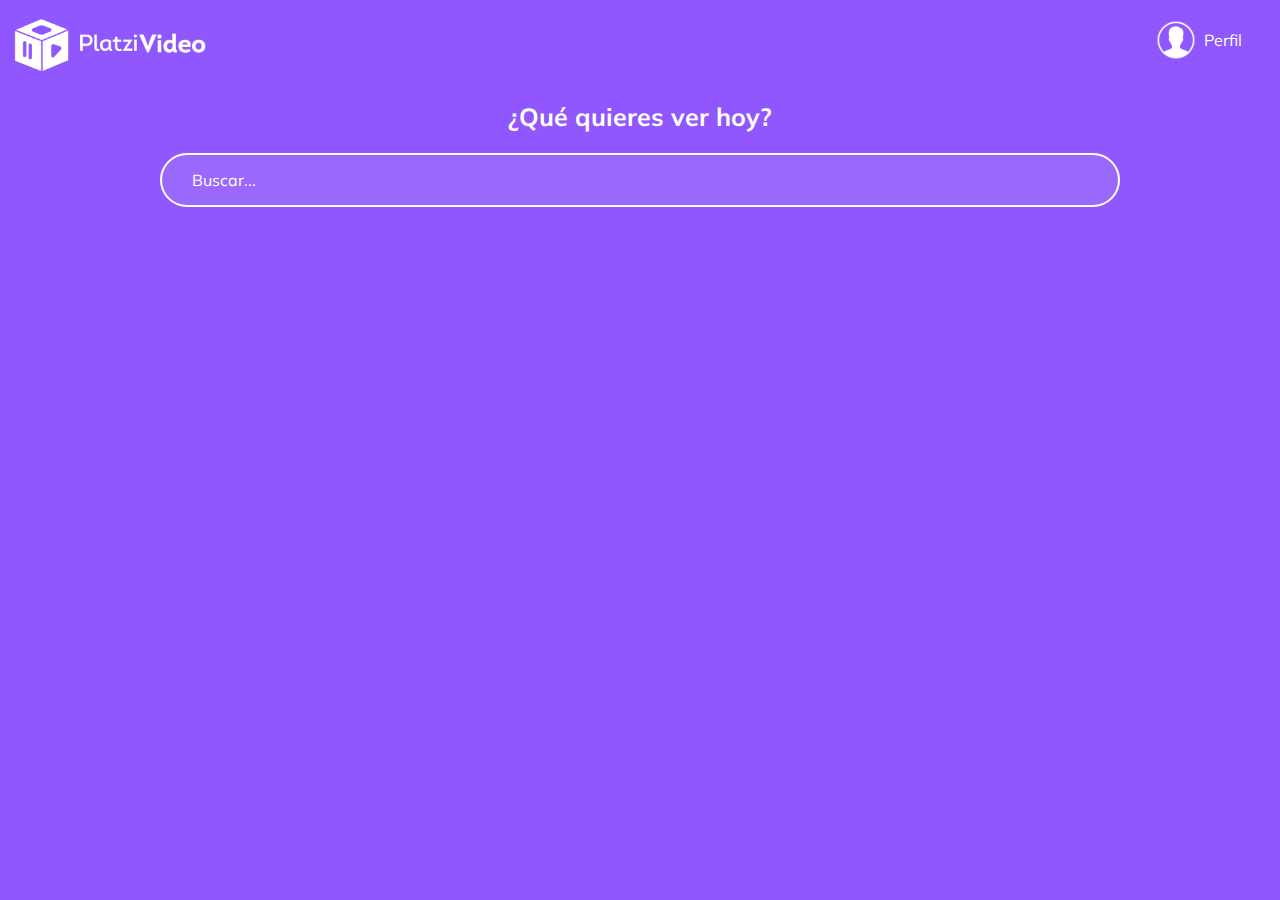
<file: Curso de Frontend Developer/platziVideo/index.html>
<!DOCTYPE html>
<html lang="en">
<head>
  <meta charset="UTF-8">
  <meta name="viewport" content="width=device-width, initial-scale=1.0">
  <meta http-equiv="X-UA-Compatible" content="ie=edge">
  <link rel="stylesheet" href="./css/style.css">
  <link href="https://fonts.googleapis.com/css?family=Muli&display=swap" rel="stylesheet">
  <title>Menú Desplegable</title>
</head>

<body>
  
    <header class="header">
      <img class="header__img" src="./logos/logo-platzi.png">
      <div class="header__menu">
        <div class="header__menu--profile">
          <img src="./logos/user-icon.png" alt="User">
          <p>Perfil</p>
        </div>
        <ul>
          <li><a href="/">Cuenta</a></li>
          <li><a href="/">Cerrar Sesión</a></li>
        </ul>
      </div>
    </header>

    <section class="main">
      <h2 class="main__title">¿Qué quieres ver hoy?</h2>
      <input class="input" type="text" placeholder="Buscar...">
    </section>
  </body>
  </html>
</file>
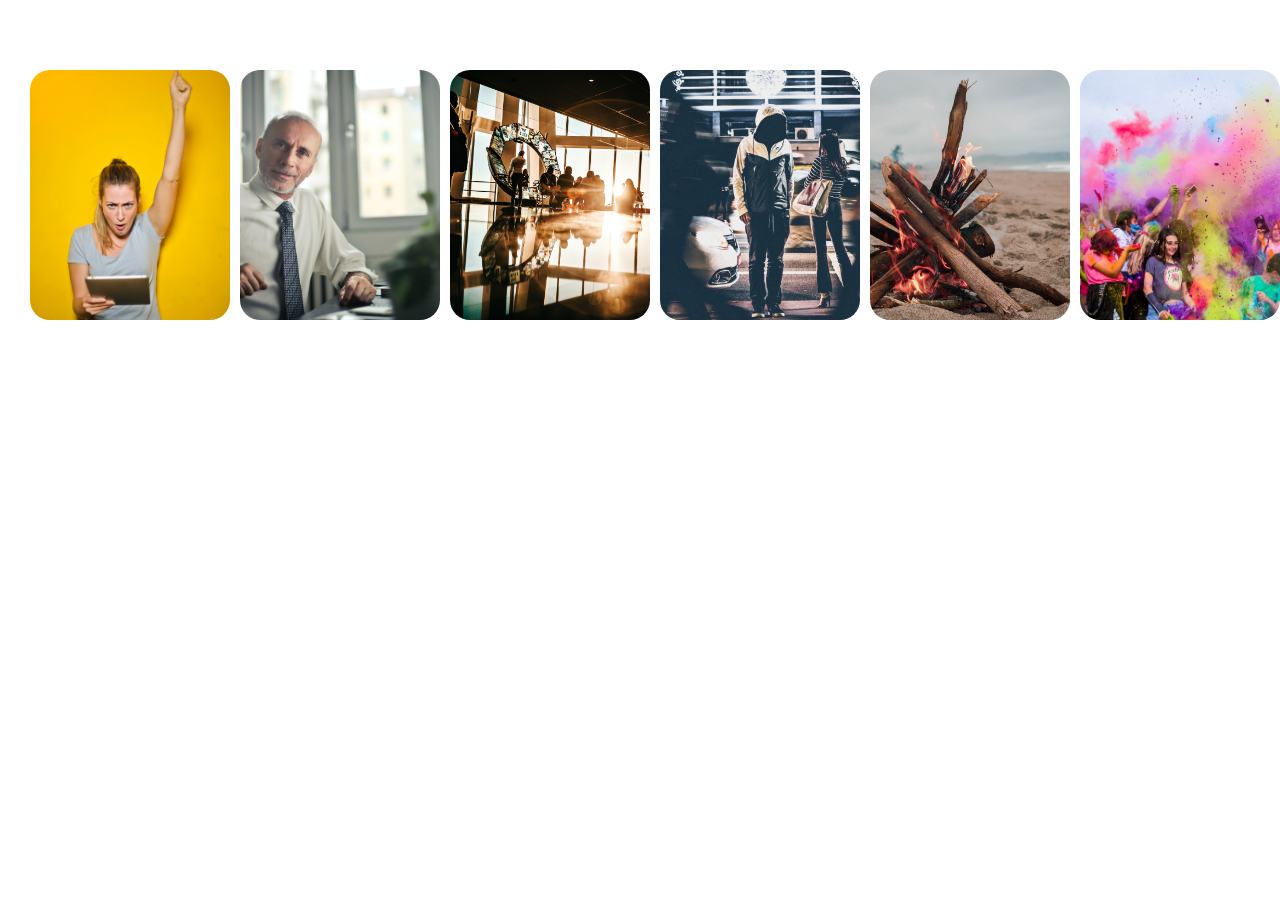
<file: Curso de Frontend Developer/platziVideo/carrusel-1.html>
<!DOCTYPE html>
<html lang="en"> 
<head>
    <meta charset="UTF-8">
    <meta http-equiv="X-UA-Compatible" content="IE=edge">
    <meta name="viewport" content="width=device-width, initial-scale=1.0">
    <link rel="stylesheet" href="./css/ca-style.css">
    <title>carrucel</title>
</head>
<body>
    <section class="carrucel">
        <div class="carrucel__container">

            <div class="carrucel-item">
                <img class="carrucel-item__img" src="./photos/1.jpg" alt="people">
                <div class="carrucel-item__details">
                    <div class="carrucel-item__details--img">
                        <img src="./icons/play.png" alt="play">
                        <img src="./icons/plus.png" alt="plau">
                    </div>
                    <p class="carrucel-item__details--title">Titulo descriptivo</p>
                    <p class="carrucel-item__details--subtitle">2019 16+ 114minutos</p>
                </div>
            </div>

            <div class="carrucel-item">
                <img  class="carrucel-item__img" src="./photos/2.jpg" alt="">
                <div class="carrucel-item__details">
                    <div class="carrucel-item__details--img">
                        <img src="./icons/play.png" alt="play">
                        <img src="./icons/plus.png" alt="plau">
                    </div>
                    <p class="carrucel-item__details--title">Titulo descriptivo</p>
                    <p class="carrucel-item__details--subtitle">2019 16+ 114minutos</p>
                </div>
            </div>

            
            <div class="carrucel-item">
                <img  class="carrucel-item__img" src="./photos/3.jpg" alt="">
                <div class="carrucel-item__details">
                    <div class="carrucel-item__details--img">
                        <img src="./icons/play.png" alt="play">
                        <img src="./icons/plus.png" alt="plau">
                    </div>
                    <p class="carrucel-item__details--title">Titulo descriptivo</p>
                    <p class="carrucel-item__details--subtitle">2019 16+ 114minutos</p>
                </div>
            </div>

            
            <div class="carrucel-item">
                <img  class="carrucel-item__img" src="./photos/4.jpg" alt="">
                <div class="carrucel-item__details">
                    <div class="carrucel-item__details--img">
                        <img src="./icons/play.png" alt="play">
                        <img src="./icons/plus.png" alt="plau">
                    </div>
                    <p class="carrucel-item__details--title">Titulo descriptivo</p>
                    <p class="carrucel-item__details--subtitle">2019 16+ 114minutos</p>
                </div>
            </div>

            
            <div class="carrucel-item">
                <img  class="carrucel-item__img" src="./photos/5.jpg" alt="">
                <div class="carrucel-item__details">
                    <div class="carrucel-item__details--img">
                        <img src="./icons/play.png" alt="play">
                        <img src="./icons/plus.png" alt="plau">
                    </div>
                    <p class="carrucel-item__details--title">Titulo descriptivo</p>
                    <p class="carrucel-item__details--subtitle">2019 16+ 114minutos</p>
                </div>
            </div>

            
            <div class="carrucel-item">
                <img  class="carrucel-item__img" src="./photos/6.jpg" alt="">
                <div class="carrucel-item__details">
                    <div class="carrucel-item__details--img">
                        <img src="./icons/play.png" alt="play">
                        <img src="./icons/plus.png" alt="plau">
                    </div>
                    <p class="carrucel-item__details--title">Titulo descriptivo</p>
                    <p class="carrucel-item__details--subtitle">2019 16+ 114minutos</p>
                </div>
            </div>

            
            <div class="carrucel-item">
                <img  class="carrucel-item__img" src="./photos/7.jpg" alt="">
                <div class="carrucel-item__details">
                    <div class="carrucel-item__details--img">
                        <img src="./icons/play.png" alt="play">
                        <img src="./icons/plus.png" alt="plau">
                    </div>
                    <p class="carrucel-item__details--title">Titulo descriptivo</p>
                    <p class="carrucel-item__details--subtitle">2019 16+ 114minutos</p>
                </div>
            </div>

            
            <div class="carrucel-item">
                <img  class="carrucel-item__img" src="./photos/8.jpg" alt="">
                <div class="carrucel-item__details">
                    <div class="carrucel-item__details--img">
                        <img src="./icons/play.png" alt="play">
                        <img src="./icons/plus.png" alt="plau">
                    </div>
                    <p class="carrucel-item__details--title">Titulo descriptivo</p>
                    <p class="carrucel-item__details--subtitle">2019 16+ 114minutos</p>
                </div>
            </div>

            
            <div class="carrucel-item">
                <img  class="carrucel-item__img" src="./photos/9.jpg" alt="">
                <div class="carrucel-item__details">
                    <div class="carrucel-item__details--img">
                        <img src="./icons/play.png" alt="play">
                        <img src="./icons/plus.png" alt="plau">
                    </div>
                    <p class="carrucel-item__details--title">Titulo descriptivo</p>
                    <p class="carrucel-item__details--subtitle">2019 16+ 114minutos</p>
                </div>
            </div>

            
            <div class="carrucel-item">
                <img  class="carrucel-item__img" src="./photos/10.jpg" alt="">
                <div class="carrucel-item__details">
                    <div class="carrucel-item__details--img">
                        <img src="./icons/play.png" alt="play">
                        <img src="./icons/plus.png" alt="plau">
                    </div>
                    <p class="carrucel-item__details--title">Titulo descriptivo</p>
                    <p class="carrucel-item__details--subtitle">2019 16+ 114minutos</p>
                </div>
            </div>

            
            <div class="carrucel-item">
                <img  class="carrucel-item__img" src="./photos/11.jpg" alt="">
                <div class="carrucel-item__details">
                    <div class="carrucel-item__details--img">
                        <img src="./icons/play.png" alt="play">
                        <img src="./icons/plus.png" alt="plau">
                    </div>
                    <p class="carrucel-item__details--title">Titulo descriptivo</p>
                    <p class="carrucel-item__details--subtitle">2019 16+ 114minutos</p>
                </div>
            </div>

        </div>
    </section>
</body>
</html>
</file>
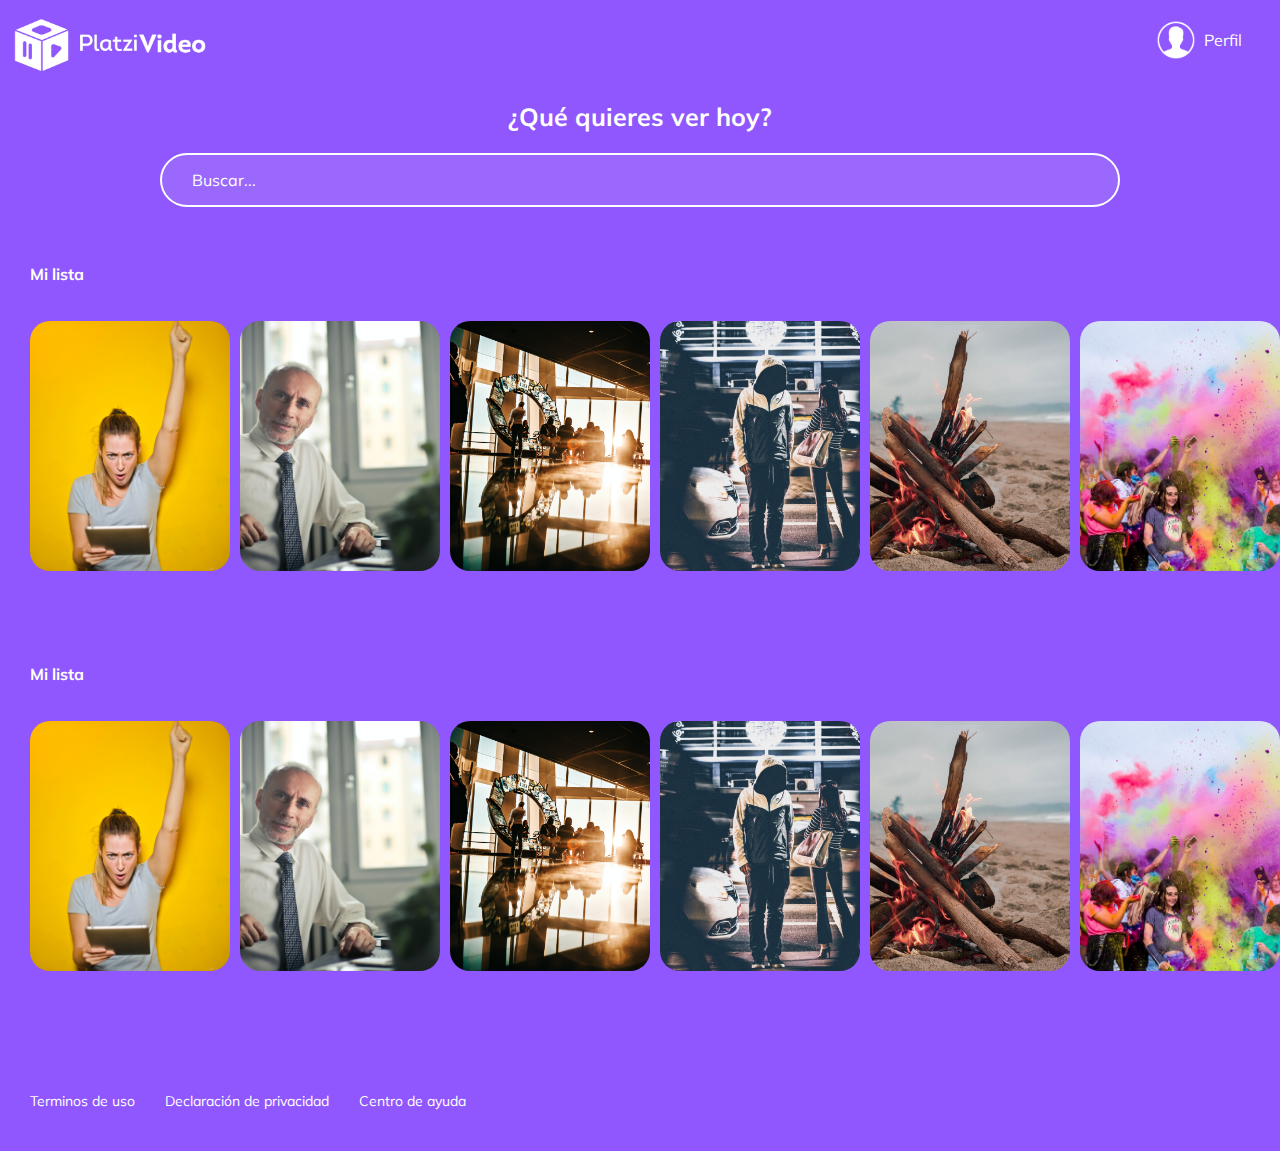
<file: Curso de Frontend Developer/platziVideo/pagian-principal.html>
<!DOCTYPE html>
<html lang="en">
<head>
<meta charset="UTF-8">
<meta http-equiv="X-UA-Compatible" content="IE=edge">
<meta name="viewport" content="width=device-width, initial-scale=1.0">
<link rel="stylesheet" href="./css/style.css">
<link rel="stylesheet" href="./css/ca-style.css">
<link href="https://fonts.googleapis.com/css?family=Muli&display=swap" rel="stylesheet">
<title>Document</title>
</head>
<body>
    <header class="header">
    <img class="header__img" src="./logos/logo-platzi.png">
    <div class="header__menu">
        <div class="header__menu--profile">
        <img src="./logos/user-icon.png" alt="User">
        <p>Perfil</p>
        </div>
        <ul>
        <li><a href="http://192.168.0.9:5500/iniciar-secion.html">Cuenta</a></li>
        <li><a href="/">Cerrar Sesión</a></li>
        </ul>
    </div>
    </header>

    <section class="main">
    <h2 class="main__title">¿Qué quieres ver hoy?</h2>
    <input class="input" type="text" placeholder="Buscar...">
    </section>

    <h2 class="categoris__title">Mi lista</h2>

    <section class="carrucel">
    <div class="carrucel__container">

        <div class="carrucel-item">
            <img class="carrucel-item__img" src="./photos/1.jpg" alt="people">
            <div class="carrucel-item__details">
                <div class="carrucel-item__details--img">
                    <img src="./icons/play.png" alt="play">
                    <img src="./icons/plus.png" alt="plau">
                </div>
                <p class="carrucel-item__details--title">Titulo descriptivo</p>
                <p class="carrucel-item__details--subtitle">2019 16+ 114minutos</p>
            </div>
        </div>

        <div class="carrucel-item">
            <img  class="carrucel-item__img" src="./photos/2.jpg" alt="">
            <div class="carrucel-item__details">
                <div class="carrucel-item__details--img">
                    <img src="./icons/play.png" alt="play">
                    <img src="./icons/plus.png" alt="plau">
                </div>
                <p class="carrucel-item__details--title">Titulo descriptivo</p>
                <p class="carrucel-item__details--subtitle">2019 16+ 114minutos</p>
            </div>
        </div>

        
        <div class="carrucel-item">
            <img  class="carrucel-item__img" src="./photos/3.jpg" alt="">
            <div class="carrucel-item__details">
                <div class="carrucel-item__details--img">
                    <img src="./icons/play.png" alt="play">
                    <img src="./icons/plus.png" alt="plau">
                </div>
                <p class="carrucel-item__details--title">Titulo descriptivo</p>
                <p class="carrucel-item__details--subtitle">2019 16+ 114minutos</p>
            </div>
        </div>

        
        <div class="carrucel-item">
            <img  class="carrucel-item__img" src="./photos/4.jpg" alt="">
            <div class="carrucel-item__details">
                <div class="carrucel-item__details--img">
                    <img src="./icons/play.png" alt="play">
                    <img src="./icons/plus.png" alt="plau">
                </div>
                <p class="carrucel-item__details--title">Titulo descriptivo</p>
                <p class="carrucel-item__details--subtitle">2019 16+ 114minutos</p>
            </div>
        </div>

        
        <div class="carrucel-item">
            <img  class="carrucel-item__img" src="./photos/5.jpg" alt="">
            <div class="carrucel-item__details">
                <div class="carrucel-item__details--img">
                    <img src="./icons/play.png" alt="play">
                    <img src="./icons/plus.png" alt="plau">
                </div>
                <p class="carrucel-item__details--title">Titulo descriptivo</p>
                <p class="carrucel-item__details--subtitle">2019 16+ 114minutos</p>
            </div>
        </div>

        
        <div class="carrucel-item">
            <img  class="carrucel-item__img" src="./photos/6.jpg" alt="">
            <div class="carrucel-item__details">
                <div class="carrucel-item__details--img">
                    <img src="./icons/play.png" alt="play">
                    <img src="./icons/plus.png" alt="plau">
                </div>
                <p class="carrucel-item__details--title">Titulo descriptivo</p>
                <p class="carrucel-item__details--subtitle">2019 16+ 114minutos</p>
            </div>
        </div>

        
        <div class="carrucel-item">
            <img  class="carrucel-item__img" src="./photos/7.jpg" alt="">
            <div class="carrucel-item__details">
                <div class="carrucel-item__details--img">
                    <img src="./icons/play.png" alt="play">
                    <img src="./icons/plus.png" alt="plau">
                </div>
                <p class="carrucel-item__details--title">Titulo descriptivo</p>
                <p class="carrucel-item__details--subtitle">2019 16+ 114minutos</p>
            </div>
        </div>

        
        <div class="carrucel-item">
            <img  class="carrucel-item__img" src="./photos/8.jpg" alt="">
            <div class="carrucel-item__details">
                <div class="carrucel-item__details--img">
                    <img src="./icons/play.png" alt="play">
                    <img src="./icons/plus.png" alt="plau">
                </div>
                <p class="carrucel-item__details--title">Titulo descriptivo</p>
                <p class="carrucel-item__details--subtitle">2019 16+ 114minutos</p>
            </div>
        </div>

        
        <div class="carrucel-item">
            <img  class="carrucel-item__img" src="./photos/9.jpg" alt="">
            <div class="carrucel-item__details">
                <div class="carrucel-item__details--img">
                    <img src="./icons/play.png" alt="play">
                    <img src="./icons/plus.png" alt="plau">
                </div>
                <p class="carrucel-item__details--title">Titulo descriptivo</p>
                <p class="carrucel-item__details--subtitle">2019 16+ 114minutos</p>
            </div>
        </div>

        
        <div class="carrucel-item">
            <img  class="carrucel-item__img" src="./photos/10.jpg" alt="">
            <div class="carrucel-item__details">
                <div class="carrucel-item__details--img">
                    <img src="./icons/play.png" alt="play">
                    <img src="./icons/plus.png" alt="plau">
                </div>
                <p class="carrucel-item__details--title">Titulo descriptivo</p>
                <p class="carrucel-item__details--subtitle">2019 16+ 114minutos</p>
            </div>
        </div>

        
        <div class="carrucel-item">
            <img  class="carrucel-item__img" src="./photos/11.jpg" alt="">
            <div class="carrucel-item__details">
                <div class="carrucel-item__details--img">
                    <img src="./icons/play.png" alt="play">
                    <img src="./icons/plus.png" alt="plau">
                </div>
                <p class="carrucel-item__details--title">Titulo descriptivo</p>
                <p class="carrucel-item__details--subtitle">2019 16+ 114minutos</p>
            </div>
        </div>

    </div>
</section>



<h2 class="categoris__title">Mi lista</h2>

<section class="carrucel">
<div class="carrucel__container">

    <div class="carrucel-item">
        <img class="carrucel-item__img" src="./photos/1.jpg" alt="people">
        <div class="carrucel-item__details">
            <div class="carrucel-item__details--img">
                <img src="./icons/play.png" alt="play">
                <img src="./icons/plus.png" alt="plau">
            </div>
            <p class="carrucel-item__details--title">Titulo descriptivo</p>
            <p class="carrucel-item__details--subtitle">2019 16+ 114minutos</p>
        </div>
    </div>

    <div class="carrucel-item">
        <img  class="carrucel-item__img" src="./photos/2.jpg" alt="">
        <div class="carrucel-item__details">
            <div class="carrucel-item__details--img">
                <img src="./icons/play.png" alt="play">
                <img src="./icons/plus.png" alt="plau">
            </div>
            <p class="carrucel-item__details--title">Titulo descriptivo</p>
            <p class="carrucel-item__details--subtitle">2019 16+ 114minutos</p>
        </div>
    </div>

    
    <div class="carrucel-item">
        <img  class="carrucel-item__img" src="./photos/3.jpg" alt="">
        <div class="carrucel-item__details">
            <div class="carrucel-item__details--img">
                <img src="./icons/play.png" alt="play">
                <img src="./icons/plus.png" alt="plau">
            </div>
            <p class="carrucel-item__details--title">Titulo descriptivo</p>
            <p class="carrucel-item__details--subtitle">2019 16+ 114minutos</p>
        </div>
    </div>

    
    <div class="carrucel-item">
        <img  class="carrucel-item__img" src="./photos/4.jpg" alt="">
        <div class="carrucel-item__details">
            <div class="carrucel-item__details--img">
                <img src="./icons/play.png" alt="play">
                <img src="./icons/plus.png" alt="plau">
            </div>
            <p class="carrucel-item__details--title">Titulo descriptivo</p>
            <p class="carrucel-item__details--subtitle">2019 16+ 114minutos</p>
        </div>
    </div>

    
    <div class="carrucel-item">
        <img  class="carrucel-item__img" src="./photos/5.jpg" alt="">
        <div class="carrucel-item__details">
            <div class="carrucel-item__details--img">
                <img src="./icons/play.png" alt="play">
                <img src="./icons/plus.png" alt="plau">
            </div>
            <p class="carrucel-item__details--title">Titulo descriptivo</p>
            <p class="carrucel-item__details--subtitle">2019 16+ 114minutos</p>
        </div>
    </div>

    
    <div class="carrucel-item">
        <img  class="carrucel-item__img" src="./photos/6.jpg" alt="">
        <div class="carrucel-item__details">
            <div class="carrucel-item__details--img">
                <img src="./icons/play.png" alt="play">
                <img src="./icons/plus.png" alt="plau">
            </div>
            <p class="carrucel-item__details--title">Titulo descriptivo</p>
            <p class="carrucel-item__details--subtitle">2019 16+ 114minutos</p>
        </div>
    </div>

    
    <div class="carrucel-item">
        <img  class="carrucel-item__img" src="./photos/7.jpg" alt="">
        <div class="carrucel-item__details">
            <div class="carrucel-item__details--img">
                <img src="./icons/play.png" alt="play">
                <img src="./icons/plus.png" alt="plau">
            </div>
            <p class="carrucel-item__details--title">Titulo descriptivo</p>
            <p class="carrucel-item__details--subtitle">2019 16+ 114minutos</p>
        </div>
    </div>

    
    <div class="carrucel-item">
        <img  class="carrucel-item__img" src="./photos/8.jpg" alt="">
        <div class="carrucel-item__details">
            <div class="carrucel-item__details--img">
                <img src="./icons/play.png" alt="play">
                <img src="./icons/plus.png" alt="plau">
            </div>
            <p class="carrucel-item__details--title">Titulo descriptivo</p>
            <p class="carrucel-item__details--subtitle">2019 16+ 114minutos</p>
        </div>
    </div>

    
    <div class="carrucel-item">
        <img  class="carrucel-item__img" src="./photos/9.jpg" alt="">
        <div class="carrucel-item__details">
            <div class="carrucel-item__details--img">
                <img src="./icons/play.png" alt="play">
                <img src="./icons/plus.png" alt="plau">
            </div>
            <p class="carrucel-item__details--title">Titulo descriptivo</p>
            <p class="carrucel-item__details--subtitle">2019 16+ 114minutos</p>
        </div>
    </div>

    
    <div class="carrucel-item">
        <img  class="carrucel-item__img" src="./photos/10.jpg" alt="">
        <div class="carrucel-item__details">
            <div class="carrucel-item__details--img">
                <img src="./icons/play.png" alt="play">
                <img src="./icons/plus.png" alt="plau">
            </div>
            <p class="carrucel-item__details--title">Titulo descriptivo</p>
            <p class="carrucel-item__details--subtitle">2019 16+ 114minutos</p>
        </div>
    </div>

    
    <div class="carrucel-item">
        <img  class="carrucel-item__img" src="./photos/11.jpg" alt="">
        <div class="carrucel-item__details">
            <div class="carrucel-item__details--img">
                <img src="./icons/play.png" alt="play">
                <img src="./icons/plus.png" alt="plau">
            </div>
            <p class="carrucel-item__details--title">Titulo descriptivo</p>
            <p class="carrucel-item__details--subtitle">2019 16+ 114minutos</p>
        </div>
    </div>

</div>
</section>

<footer>
<footer class="footer">
    <a href="">Terminos de uso</a>
    <a href="">Declaración de privacidad</a>
    <a href="">Centro de ayuda</a>
</footer>
</body>
</html>
</file>
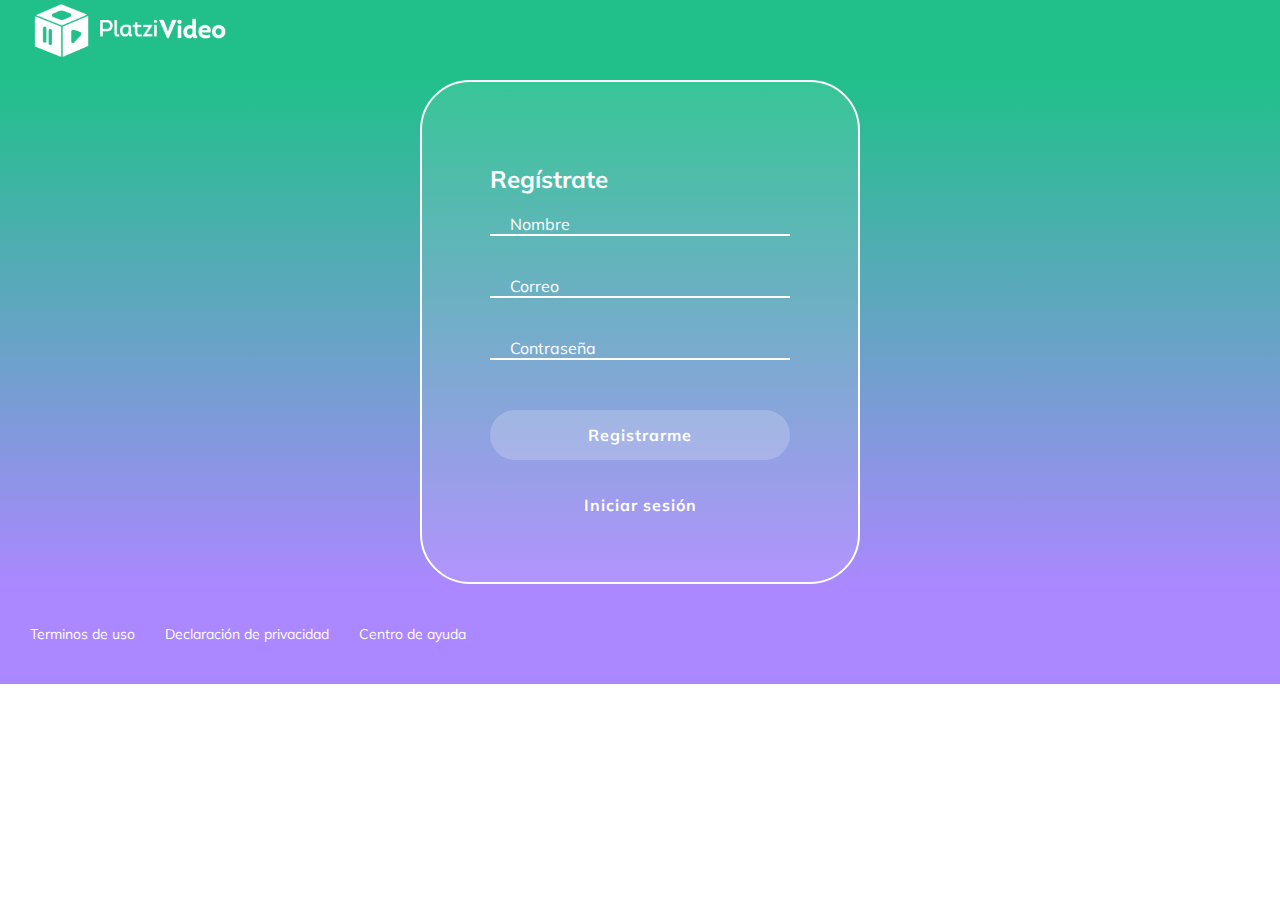
<file: Curso de Frontend Developer/platziVideo/registro.html>
<!DOCTYPE html>
<html lang="en">
<head>
    <meta charset="UTF-8">
    <meta http-equiv="X-UA-Compatible" content="IE=edge">
    <meta name="viewport" content="width=device-width, initial-scale=1.0">
    <link rel="stylesheet" href="./css/registro.css">
    <link href="https://fonts.googleapis.com/css?family=Muli&display=swap" rel="stylesheet">
    <title>Registro</title>
</head>
<body>
    <header class="header">
        <img class="header__img" src="./logos/logo-platzi.png" alt="logo-platziVideo">
    </header>
    <section class="login">
        <section class="login__container">
            <h2>Regístrate</h2>
            <form class="login__container--form">
                <input class="input" type="text" placeholder="Nombre">
                <input class="input" type="email" placeholder="Correo">
                <input class="input" type="password" placeholder="Contraseña">
                <button class="buttom__registro">Registrarme</button>
                <button class="buttom__Iniciar">Iniciar sesión</button>
            </form>
        </section>
    </section> 
    
    <footer>
        <footer class="footer">
            <a href="">Terminos de uso</a>
            <a href="">Declaración de privacidad</a>
            <a href="">Centro de ayuda</a>
        </footer>
    </footer> 
</body>
</html>
</file>
<file: Curso de Frontend Developer/platziVideo/css/style.css>
body {
  margin: 0px;
  font-family: 'Muli', sans-serif;
  background-color: #8F57FD;
}

.header {
  background-color: #8F57FD;
  width: 100%;
  height: 80px;
  display: -webkit-box;
  display: -ms-flexbox;
  display: flex;
  -webkit-box-pack: justify;
      -ms-flex-pack: justify;
          justify-content: space-between;
  -webkit-box-align: center;
      -ms-flex-align: center;
          align-items: center;
}

.header__img {
  width: 200px;
  margin-top: 10px;
  margin-left: 10px;
}

.header__menu {
  margin-right: 30px;
}

.header__menu ul {
  display: none;
  list-style: none;
  padding: 0px;
  position: absolute;
  width: 100px;
  text-align: right;
  margin: 0px 0px 0px -14px;
}

.header__menu:hover ul, ul:hover {
  display: block;
}

.header__menu li {
  margin: 10px 0px;
}

.header__menu li a {
  color: white;
  text-decoration: none;
}

.header__menu li a:hover {
  text-decoration: underline;
}

.header__menu--profile {
  margin-right: 8px;
  display: -webkit-box;
  display: -ms-flexbox;
  display: flex;
  -webkit-box-align: center;
      -ms-flex-align: center;
          align-items: center;
  cursor: pointer;
}

.header__menu--profile img {
  margin-right: 8px;
  width: 40px;
}

.header__menu--profile p {
  margin: 0px;
  color: white;
}

.main {
  height: 150px;
  text-align: center;
}

.main__title {
  color: white;
  font-size: 25px;
}

.categoris__title {
  color: white;
  font-size: 16px;
  position: absolute;
  padding-left: 30px;
  width: 100%;
}

.input {
  border: 2.3px solid white;
  width: 70%;
  height: 50px;
  font-family: 'Muli', sans-serif;
  border-radius: 100PX;
  font-size: 16px;
  padding: 0px 30px;
  background-color: rgba(255, 255, 255, 0.1);
  color: white;
  outline: none;
}

::-webkit-input-placeholder {
  color: white;
}

:-ms-input-placeholder {
  color: white;
}

::-ms-input-placeholder {
  color: white;
}

::placeholder {
  color: white;
}

.footer {
  -webkit-box-align: center;
      -ms-flex-align: center;
          align-items: center;
  background-color: #8f57fd;
  display: -webkit-box;
  display: -ms-flexbox;
  display: flex;
  height: 100px;
  width: 100%;
}

.footer a {
  color: white;
  cursor: pointer;
  font-size: 14px;
  padding-left: 30px;
  text-decoration: none;
}

.footer a:hover {
  text-decoration: underline;
}
/*# sourceMappingURL=style.css.map */
</file>
<file: Curso de Frontend Developer/platziVideo/css/ca-style.css>
body{
    margin: 0px;
} 

.carrucel{
    width: 100%;
    overflow: scroll;
    padding-left: 30px;
    position: relative;
}

.carrucel__container{
    transition: 450ms -webkit-transform;
    transition: 450ms transform;
    transition: 450ms transform, 450ms -webkit-transform;
    font-size: 0;
    white-space: nowrap;
    margin: 70px 0px;
    padding-bottom: 10px;
}

.carrucel__container:hover .carrucel-item {
    opacity: 0.3;
}

.carousel__container:hover .carousel-item:hover {
    -webkit-transform: scale(1.5);
            transform: scale(1.5);
    opacity: 1;
}

.carrucel-item{
     border-radius: 20px;
  overflow: hidden;
  position: relative;
  display: inline-block;
  width: 200px;
  height: 250px;
  margin-right: 10px;
  font-size: 20px;
  cursor: pointer;
  transition: 450ms all;
  -webkit-transform-origin: center left;
          transform-origin: center left;
}

.carrucel-item:hover ~ .carrucel-item {
    -webkit-transform: translate3d(100px, 0, 0);
            transform: translate3d(100px, 0, 0);
  }

.carrucel__container:hover .carrucel-item{
    opacity: 0.3;
}

.carrucel__container:hover .carrucel-item:hover{
    transform: scale(1.5);
    opacity: 1;
}

.carrucel-item__img{
    width: 200px;
    height: 250px;
    -o-object-fit: cover;
       object-fit: cover;
}

.carrucel-item__details{
    align-items: flex-start;
    background: linear-gradient(to top, rgba(0,0,0,0.9) 0%, rgba(0,0,0,0) 100%);
    bottom: 0;
    display: flex;
    font-size: 10px;
    flex-direction: column;
    justify-content: flex-end;
    left: 0;
    opacity: 0;
    transition: 450ms opacity;
    padding: 10px;
    position: absolute;
    right: 0;
    top: 0;
}

.carrucel-item__details:hover{
    opacity: 1;
}

.carrucel-item__details--img img {
    width: 20px;
}

.carrucel-item:hover .carrucel-item__details {
    opacity: 1;
}
  
.carrucel-item__details--title {
    color: white;
    margin: 5px 0px 0px 0px;
 }
  
.carrucel-item__details--subtitle {
    color: white;
    font-size: 8px;
    margin: 3px 0px;
}

::-webkit-scrollbar-thumb {
    background: #ccc;
    border-radius: 4px;
}

::-webkit-scrollbar {
    width: 8px; 
    height: 8px;   
    background:rgba(255,255,255,.4);
    border-radius: 4px;
}

::-webkit-scrollbar:hover {
    background: #b3b3b3;
    box-shadow: 0 0 2px 1px rgba(0, 0, 0, 0.2);
}

::-webkit-scrollbar:hover:active {
    background: #999;
}


@media only screen and (max-width: 600px) {
    .main__description--title {
      font-size: 30px;
    }
  
    .footer {
      align-items: flex-start;
      flex-direction: column;
    }
  }
</file>
<file: Curso de Frontend Developer/platziVideo/css/registro.css>
body {
    margin: 0px;
    font-family: 'Muli', sans-serif;
}

.header{
    width: 100%;
    height: 80px;
    background-color: #21C08B;
}

.header__img{
    width: 200px;
    margin-left: 30px;
}

.login{
    background: linear-gradient(#21C08B, #AB88FF);
    display: flex;
    align-items: center;
    justify-content: center;
    flex-direction: column;
    padding: 0px 30px;
    
}
    
.login__container{
    background-color: rgba(255, 255, 255, 0.1);
    border: 2px solid white;
    border-radius: 50px;
    color: white;
    padding: 60px 68px 40px;
    min-height: 400px;
    width: 300px;
    display: flex;
    justify-content: center;
    flex-direction: column;
}

.login__container--form{
    display: flex;
    flex-direction: column;
}

.input{
    background-color: transparent;
    border-left: 0px;
    border-right: 0px;
    border-top: 0px;
    border-bottom: 2px solid  white;
    font-size: 16px;
    font-family: 'Muli', sans-serif;
    margin-bottom: 40px;
    padding: 0px 20px;
    outline: none;
}

::placeholder{
    color: white;
}

.buttom__registro{
    height: 50px;
    background-color: rgba(255, 255, 255, 0.2);
    border-radius: 50px; 
    border: 2px solid transparent;
    cursor: pointer;
    font-size: 16px;
    font-family: 'Muli', sans-serif;
    color: white;
    font-weight: bold;
    letter-spacing: 1px;
    margin: 10px 0px;
}
.buttom__registro:hover{
    border: 2px solid white;
    font-size: 19px;
}

.buttom__Iniciar{
    height: 50px;
    background-color:transparent;
    border-radius: 50px; 
    border: 2px solid transparent;
    cursor: pointer;
    font-size: 16px;
    font-family: 'Muli', sans-serif;
    color: white;
    font-weight: bold;
    letter-spacing: 1px;
    margin: 10px 0px;
}

.buttom__Iniciar:hover{
    background-color: rgba(255, 255, 255, 0.2);
    border: 2px solid white;
    font-size: 19px;
}

.footer{
    background-color: #AB88FF;
    display: flex;
    align-items: center;
    width: 100%;
    height: 100px;
}
.footer a{
    color: white;
    cursor: pointer;
    font-size: 14px;
    padding-left: 30px;
    text-decoration: none;
}

.footer a:hover{
    text-decoration: underline;
    font-size: 18px;
}

@media only screen and (max-width: 600px) {
    .login__container{
        background-color: transparent;
        border: none;
        padding: 0px;
        width: 100%;
    }   
    
 .footer{
    align-items: flex-start;
    flex-direction: column;
    }
}
</file>
